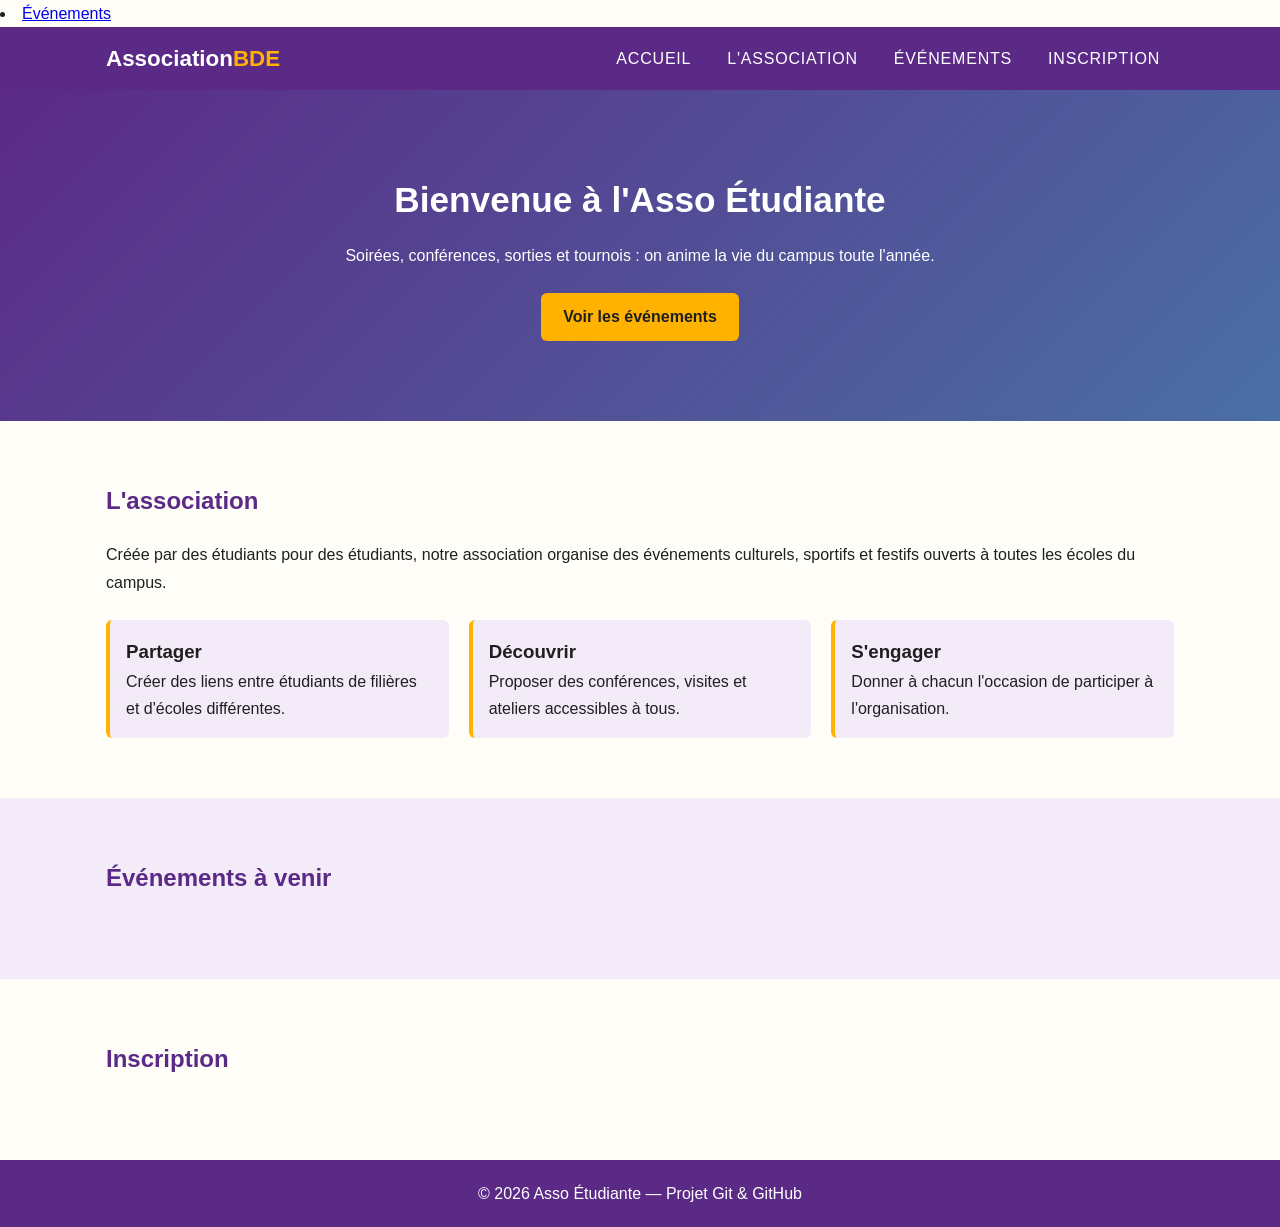
<file: index.html>
<!DOCTYPE html>
<html lang="fr">
<head>
  <meta charset="UTF-8">
  <meta name="viewport" content="width=device-width, initial-scale=1.0">
  <title>Association BDE</title>
   <li><a href="catalogue.html">Événements</a></li>
  <link rel="stylesheet" href="style.css">
</head>
<body>

  <!-- ===== Fonctionnalité A : en-tête + navigation (Étudiant 1) ===== -->
  <header class="site-header">
    <div class="container header-inner">
      <a href="#accueil" class="logo">Association<span>BDE</span></a>
      <nav class="main-nav" aria-label="Navigation principale">
        <ul>
          <li><a href="#accueil">Accueil</a></li>
          <li><a href="#presentation">L'association</a></li>
          <li><a href="catalogue.html">Événements</a></li>
          <li><a href="inscription.html">Inscription</a></li>
        </ul>
      </nav>
    </div>
  </header>

  <main>
    <!-- ===== Fonctionnalité A : accueil (Étudiant 1) ===== -->
    <section id="accueil" class="hero">
      <div class="container">
        <h1>Bienvenue à l'Asso Étudiante</h1>
        <p>Soirées, conférences, sorties et tournois : on anime la vie du campus toute l'année.</p>
        <a href="#evenements" class="btn">Voir les événements</a>
      </div>
    </section>

    <!-- ===== Fonctionnalité A : présentation (Étudiant 1) ===== -->
    <section id="presentation" class="section">
      <div class="container">
        <h2>L'association</h2>
        <p>
          Créée par des étudiants pour des étudiants, notre association organise des
          événements culturels, sportifs et festifs ouverts à toutes les écoles du campus.
        </p>
        <div class="valeurs">
          <article class="valeur">
            <h3>Partager</h3>
            <p>Créer des liens entre étudiants de filières et d'écoles différentes.</p>
          </article>
          <article class="valeur">
            <h3>Découvrir</h3>
            <p>Proposer des conférences, visites et ateliers accessibles à tous.</p>
          </article>
          <article class="valeur">
            <h3>S'engager</h3>
            <p>Donner à chacun l'occasion de participer à l'organisation.</p>
          </article>
        </div>
      </div>
    </section>

    <!-- ===== Fonctionnalité B : catalogue (Étudiant 2) — à compléter ===== -->
    <section id="evenements" class="section section-alt">
      <div class="container">
        <h2>Événements à venir</h2>
        <!-- Cartes d'événements ajoutées par l'étudiant 2 -->
      </div>
    </section>

    <!-- ===== Fonctionnalité C : inscription (Étudiant 3) — à compléter ===== -->
    <section id="inscription" class="section">
      <div class="container">
        <h2>Inscription</h2>
        <!-- Formulaire ajouté par l'étudiant 3 -->
      </div>
    </section>
  </main>

  <footer class="site-footer">
    <div class="container">
      <p>&copy; 2026 Asso Étudiante — Projet Git &amp; GitHub</p>
    </div>
  </footer>

</body>
</html>
</file>
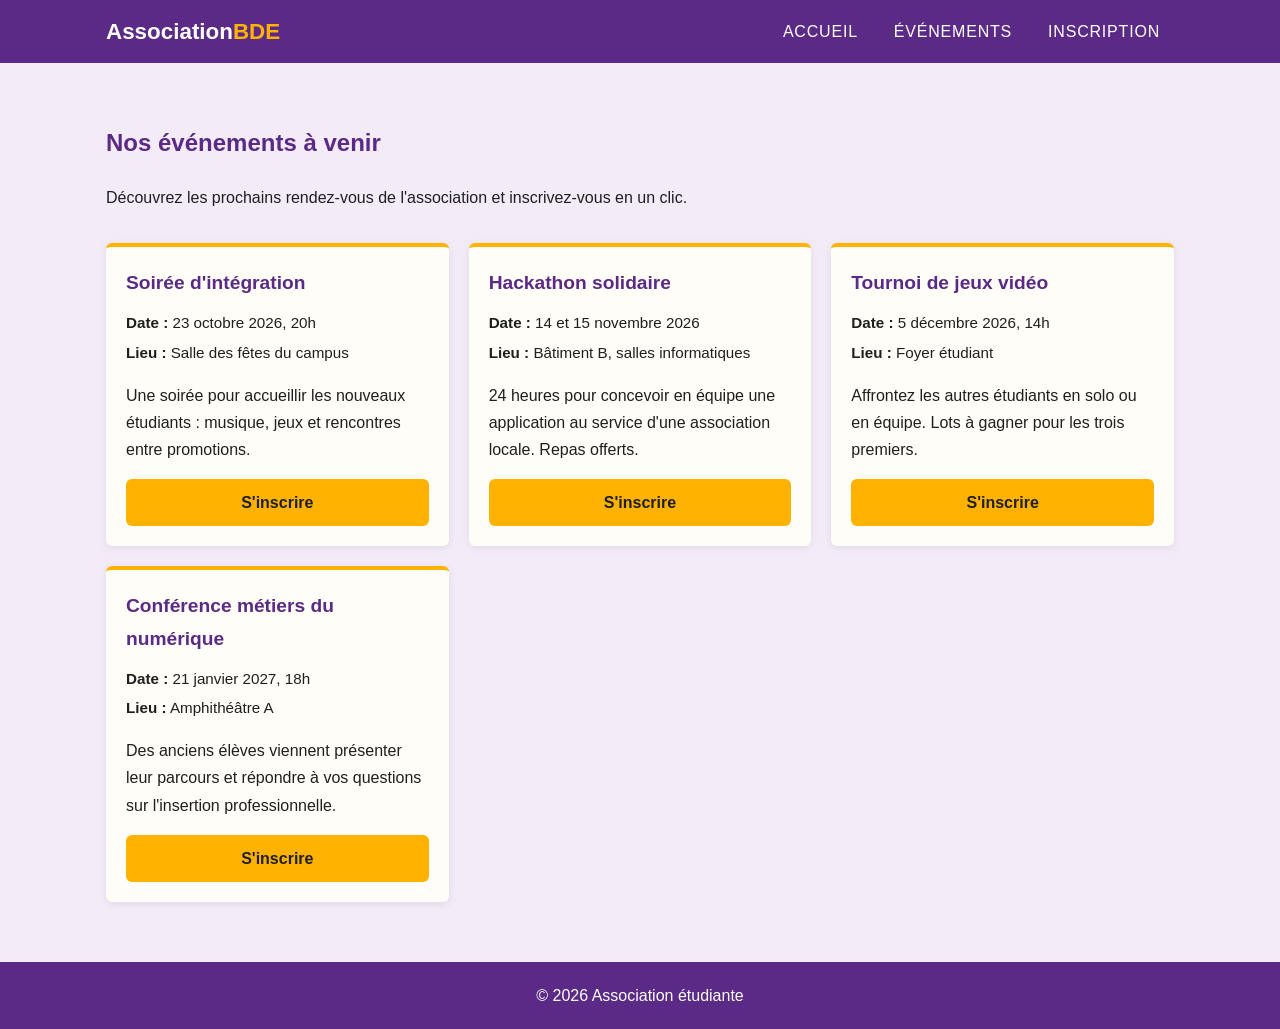
<file: catalogue.html>
<!DOCTYPE html>
<html lang="fr">
<head>
  <meta charset="UTF-8">
  <meta name="viewport" content="width=device-width, initial-scale=1.0">
  <title>Association BDE - Évènements</title>
  <link rel="stylesheet" href="style.css">
</head>
<body>

  <header class="site-header">
    <div class="container header-inner">
      <a href="index.html" class="logo">Association<span>BDE</span></a>
      <nav class="main-nav">
        <ul>
          <li><a href="index.html">Accueil</a></li>
          <li><a href="catalogue.html">Événements</a></li>
          <li><a href="inscription.html">Inscription</a></li>
        </ul>
      </nav>
    </div>
  </header>

  <main>
    <section class="section section-alt" id="evenements">
      <div class="container">
        <h2>Nos événements à venir</h2>
        <p class="catalogue-intro">Découvrez les prochains rendez-vous de l'association et inscrivez-vous en un clic.</p>

        <div class="events-list">

          <article class="event-card">
            <h3>Soirée d'intégration</h3>
            <ul class="event-infos">
              <li><strong>Date :</strong> <time datetime="2026-10-23">23 octobre 2026</time>, 20h</li>
              <li><strong>Lieu :</strong> Salle des fêtes du campus</li>
            </ul>
            <p>Une soirée pour accueillir les nouveaux étudiants : musique, jeux et rencontres entre promotions.</p>
            <a class="btn" href="inscription.html?evenement=soiree-integration">S'inscrire</a>
          </article>

          <article class="event-card">
            <h3>Hackathon solidaire</h3>
            <ul class="event-infos">
              <li><strong>Date :</strong> <time datetime="2026-11-14">14 et 15 novembre 2026</time></li>
              <li><strong>Lieu :</strong> Bâtiment B, salles informatiques</li>
            </ul>
            <p>24 heures pour concevoir en équipe une application au service d'une association locale. Repas offerts.</p>
            <a class="btn" href="inscription.html?evenement=hackathon">S'inscrire</a>
          </article>

          <article class="event-card">
            <h3>Tournoi de jeux vidéo</h3>
            <ul class="event-infos">
              <li><strong>Date :</strong> <time datetime="2026-12-05">5 décembre 2026</time>, 14h</li>
              <li><strong>Lieu :</strong> Foyer étudiant</li>
            </ul>
            <p>Affrontez les autres étudiants en solo ou en équipe. Lots à gagner pour les trois premiers.</p>
            <a class="btn" href="inscription.html?evenement=tournoi">S'inscrire</a>
          </article>

          <article class="event-card">
            <h3>Conférence métiers du numérique</h3>
            <ul class="event-infos">
              <li><strong>Date :</strong> <time datetime="2027-01-21">21 janvier 2027</time>, 18h</li>
              <li><strong>Lieu :</strong> Amphithéâtre A</li>
            </ul>
            <p>Des anciens élèves viennent présenter leur parcours et répondre à vos questions sur l'insertion professionnelle.</p>
            <a class="btn" href="inscription.html?evenement=conference">S'inscrire</a>
          </article>

        </div>
      </div>
    </section>
  </main>

  <footer class="site-footer">
    <div class="container">
      <p>&copy; 2026 Association étudiante</p>
    </div>
  </footer>

</body>
</html>
</file>
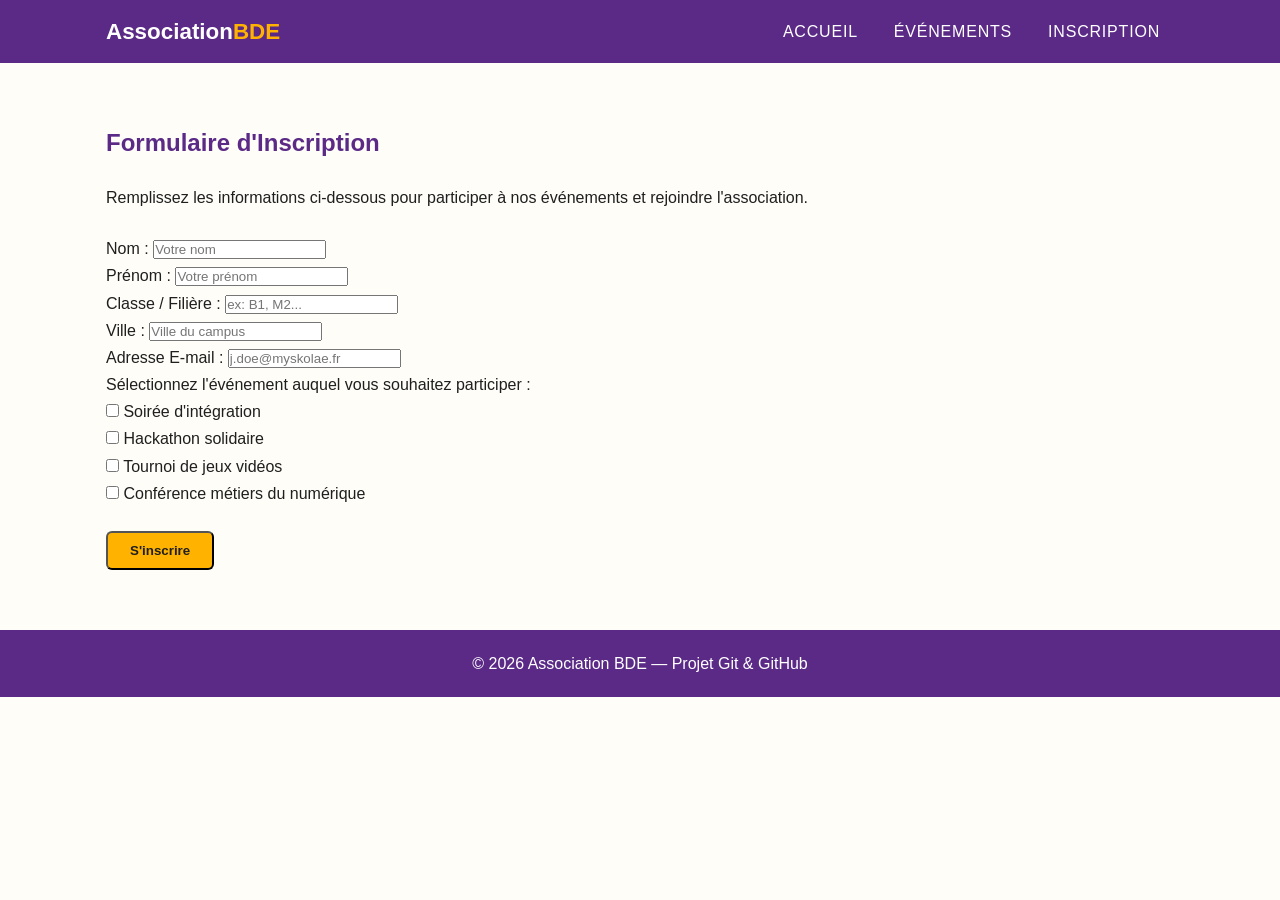
<file: inscription.html>
<!DOCTYPE html>
<html lang="fr">
<head>
  <meta charset="UTF-8">
  <meta name="viewport" content="width=device-width, initial-scale=1.0">
  <title>Association BDE - Inscription</title>
  <link rel="stylesheet" href="style.css">
  
</head>
<body>

  <!-- ===== En-tête et navigation ===== -->
  <header class="site-header">
    <div class="container header-inner">
      <a href="index.html#accueil" class="logo">Association<span>BDE</span></a>
      <nav class="main-nav" aria-label="Navigation principale">
        <ul>
          <li><a href="index.html#accueil">Accueil</a></li>
          <li><a href="catalogue.html">Événements</a></li>
          <li><a href="inscription.html">Inscription</a></li>
        </ul>
      </nav>
    </div>
  </header>

  <main>
    <!-- ===== Section Inscription ===== -->
    <section id="inscription" class="section">
      <div class="container">
        <h2>Formulaire d'Inscription</h2>
        <p style="margin-bottom: 24px;">Remplissez les informations ci-dessous pour participer à nos événements et rejoindre l'association.</p>

        <form action="#" method="post" class="inscription-form">
          
          <div class="form-row">
            <!-- Nom -->
            <div class="form-group">
              <label for="nom">Nom :</label>
              <input type="text" id="nom" name="nom" placeholder="Votre nom" required>
            </div>

            <!-- Prénom -->
            <div class="form-group">
              <label for="prenom">Prénom :</label>
              <input type="text" id="prenom" name="prenom" placeholder="Votre prénom" required>
            </div>
          </div>

          <div class="form-row">
            <!-- Classe -->
            <div class="form-group">
              <label for="classe">Classe / Filière :</label>
              <input type="text" id="classe" name="classe" placeholder="ex: B1, M2..." required>
            </div>

            <!-- Ville -->
            <div class="form-group">
              <label for="ville">Ville :</label>
              <input type="text" id="ville" name="ville" placeholder="Ville du campus" required>
            </div>
          </div>

          <!-- Mail -->
          <div class="form-group">
            <label for="mail">Adresse E-mail :</label>
            <input type="email" id="mail" name="mail" placeholder="j.doe@myskolae.fr" required>
          </div>

          <!-- Événements -->
          <div class="form-group">
            <label>Sélectionnez l'événement auquel vous souhaitez participer :</label>
            <div class="checkbox-group">
              <label class="checkbox-item">
                <input type="checkbox" name="evenements[]" value="soiree_integration">
                Soirée d'intégration
              </label><br>
              <label class="checkbox-item">
                <input type="checkbox" name="evenements[]" value="conference_ia">
                Hackathon solidaire
              </label><br>
              <label class="checkbox-item">
                <input type="checkbox" name="evenements[]" value="tournoi_esport">
                Tournoi de jeux vidéos
              </label><br>
              <label class="checkbox-item">
                <input type="checkbox" name="evenements[]" value="sortie_culturelle">
                Conférence métiers du numérique
              </label>
            </div>
          </div>

          <!-- Bouton d'envoi -->
          <div class="form-group" style="margin-top: 24px;">
            <button type="submit" class="btn btn-submit">S'inscrire</button>
          </div>

        </form>
      </div>
    </section>
  </main>

  <!-- ===== Pied de page ===== -->
  <footer class="site-footer">
    <div class="container">
      <p>&copy; 2026 Association BDE — Projet Git &amp; GitHub</p>
    </div>
  </footer>

</body>
</html>
</file>
<file: style.css>
/* ===== Variables communes (identité visuelle) ===== */
:root {
  --couleur-primaire: #5b2a86;
  --couleur-secondaire: #ffb300;
  --couleur-texte: #1f1f1f;
  --couleur-fond: #fffdf8;
  --couleur-fond-alt: #f3ecf8;
  --police: "Poppins", "Segoe UI", Arial, sans-serif;
  --largeur-max: 1100px;
}

* { box-sizing: border-box; margin: 0; padding: 0; }

html {
  scroll-behavior: smooth;
  -webkit-text-size-adjust: 100%;
}

body {
  font-family: var(--police);
  font-size: 1rem;
  color: var(--couleur-texte);
  background: var(--couleur-fond);
  line-height: 1.7;
  overflow-wrap: break-word;
}

img { max-width: 100%; height: auto; }

.container {
  max-width: var(--largeur-max);
  margin: 0 auto;
  padding: 0 16px;
}

/* ===== En-tête et navigation ===== */
.site-header {
  position: sticky;
  top: 0;
  z-index: 10;
  background: var(--couleur-primaire);
  color: #fff;
}

.header-inner {
  display: flex;
  align-items: center;
  justify-content: space-between;
  padding-top: 12px;
  padding-bottom: 12px;
}

.logo {
  color: #fff;
  font-size: 1.4rem;
  font-weight: bold;
  text-decoration: none;
}
.logo span { color: var(--couleur-secondaire); }

.main-nav ul {
  display: flex;
  gap: 8px;
  list-style: none;
}

.main-nav a {
  display: inline-block;
  padding: 8px 4px;
  color: #fff;
  text-decoration: none;
  font-weight: 500;
  font-size: 1rem;
  text-transform: uppercase;
  letter-spacing: 0.05em;
  padding: 6px 14px;
  border-radius: 20px;
  transition: background 0.2s;
}

.main-nav a:hover {
  background: var(--couleur-secondaire);
  color: var(--couleur-texte);
}

/* ===== Accueil ===== */
.hero {
  background: linear-gradient(135deg, var(--couleur-primaire), #4a6fa5);
  color: #fff;
  text-align: center;
  padding: 80px 0;
}
.hero h1 { font-size: 2.2rem; margin-bottom: 12px; }
.hero p { margin-bottom: 24px; }

.btn {
  display: inline-block;
  background: var(--couleur-secondaire);
  color: var(--couleur-texte);
  padding: 10px 22px;
  border-radius: 6px;
  text-decoration: none;
  font-weight: bold;
}

/* ===== Sections ===== */
.section { padding: 60px 0; scroll-margin-top: 60px; }
.section-alt { background: var(--couleur-fond-alt); }
.section h2 { color: var(--couleur-primaire); margin-bottom: 20px; }

.valeurs {
  display: grid;
  grid-template-columns: repeat(3, 1fr);
  gap: 20px;
  margin-top: 24px;
}
.valeur {
  background: var(--couleur-fond-alt);
  border-left: 4px solid var(--couleur-secondaire);
  padding: 16px;
  border-radius: 6px;
}

/* ===== Pied de page ===== */
.site-footer {
  background: var(--couleur-primaire);
  color: #fff;
  text-align: center;
  padding: 20px 0;
}

/* ===== Tablette ===== */
@media (max-width: 900px) {
  .valeurs { grid-template-columns: repeat(2, 1fr); }
  .hero { padding: 60px 0; }
}

/* ===== Mobile ===== */
@media (max-width: 700px) {
  .container { padding: 0 12px; }

  /* Navigation : en-tête empilé, liens plus grands pour le tactile */
  .header-inner { flex-direction: column; gap: 4px; padding-top: 8px; padding-bottom: 8px; }
  .logo { font-size: 1.25rem; }
  .main-nav ul { gap: 6px; flex-wrap: wrap; justify-content: center; }
  .main-nav a { padding: 10px 12px; font-size: 1.05rem; }

  /* Dimensions : espacements réduits */
  .hero { padding: 44px 0; }
  .section { padding: 40px 0; scroll-margin-top: 110px; }
  .valeurs { grid-template-columns: 1fr; gap: 14px; }

  /* Lisibilité : titres proportionnés, boutons pleine largeur */
  .hero h1 { font-size: 1.6rem; line-height: 1.3; }
  .hero p { font-size: 1.05rem; }
  .section h2 { font-size: 1.5rem; line-height: 1.3; }
  .btn { display: block; text-align: center; padding: 12px 16px; }
}

/* ===== Petits mobiles ===== */
@media (max-width: 400px) {
  .hero h1 { font-size: 1.4rem; }
  .main-nav a { padding: 8px 10px; font-size: 1rem; }
}

/* ===== Catalogue d'événements (Fonctionnalité B) ===== */
.catalogue-intro {
    margin-bottom: 32px;
}

.events-list {
    display: grid;
    grid-template-columns: repeat(auto-fit, minmax(280px, 1fr));
    gap: 20px;
}

.event-card {
    display: flex;
    flex-direction: column;
    background: var(--couleur-fond);
    border-top: 4px solid var(--couleur-secondaire);
    border-radius: 6px;
    padding: 20px;
    box-shadow: 0 2px 8px rgba(0, 0, 0, 0.08);
}

.event-card h3 {
    color: var(--couleur-primaire);
    font-size: 1.2rem;
    margin-bottom: 10px;
}

.event-infos {
    list-style: none;
    font-size: 0.95rem;
    margin-bottom: 12px;
}

.event-infos li {
    margin-bottom: 4px;
}

.event-card p {
    flex-grow: 1;
    margin-bottom: 16px;
}

.event-card .btn {
    text-align: center;
}
</file>
